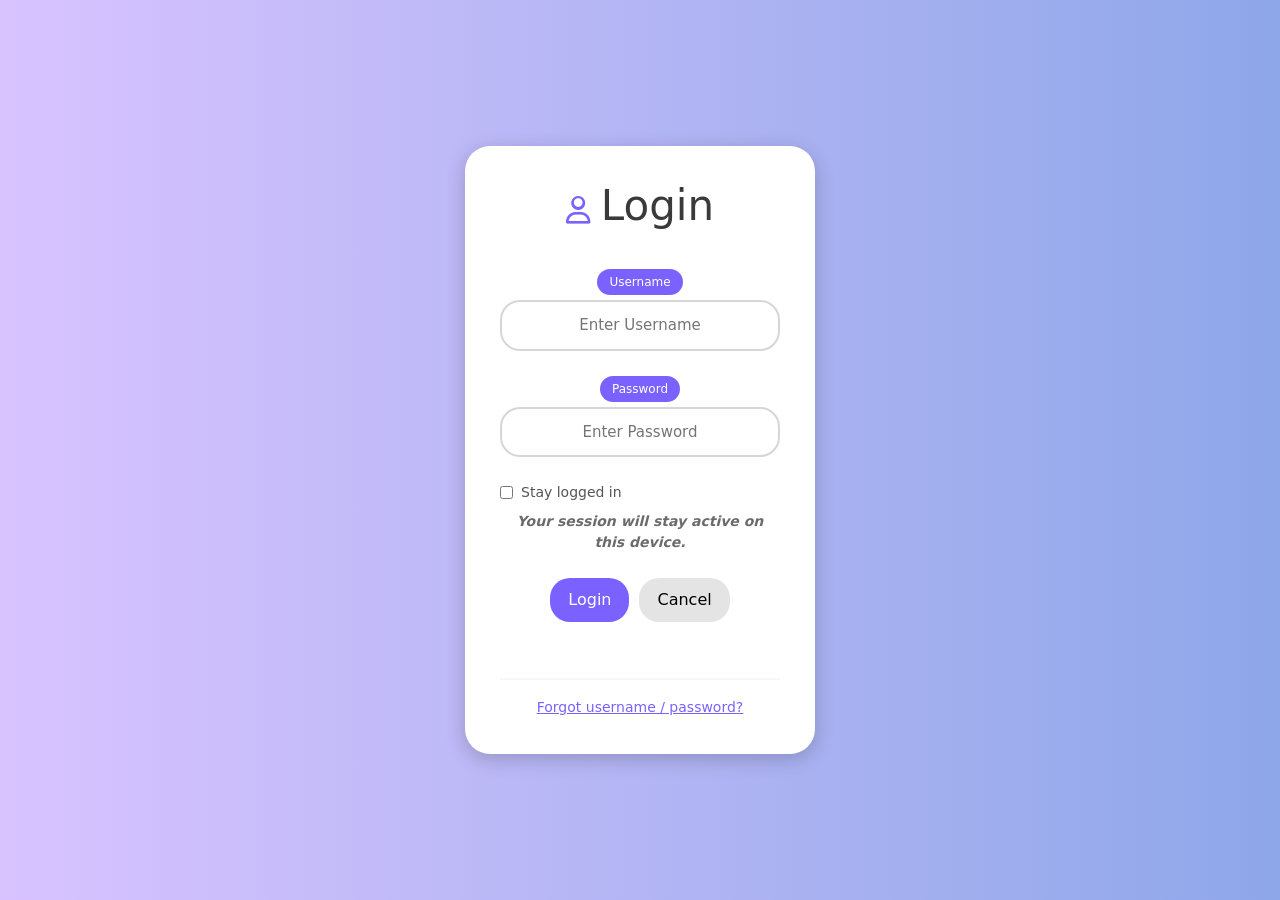
<file: index.html>
<!DOCTYPE html>
<html lang="en">
<head>
    <meta charset="UTF-8">
    <meta name="viewport" content="width=device-width, initial-scale=1.0">
    <title>Q4-Skillstest</title>
    <script src="main.js"></script>
    <link href="https://cdn.jsdelivr.net/npm/bootstrap@5.3.8/dist/css/bootstrap.min.css" rel="stylesheet" integrity="sha384-sRIl4kxILFvY47J16cr9ZwB07vP4J8+LH7qKQnuqkuIAvNWLzeN8tE5YBujZqJLB" crossorigin="anonymous">
    <script src="https://cdn.jsdelivr.net/npm/bootstrap@5.3.8/dist/js/bootstrap.bundle.min.js" integrity="sha384-FKyoEForCGlyvwx9Hj09JcYn3nv7wiPVlz7YYwJrWVcXK/BmnVDxM+D2scQbITxI" crossorigin="anonymous"></script>
    <link rel="stylesheet" href="styles.css">
    <script src="main.js"></script>
<!-- Font Awesome -->
    <link rel="stylesheet" href="https://cdnjs.cloudflare.com/ajax/libs/font-awesome/6.5.1/css/all.min.css">
</head>
<body class="login-body">

    <div class="login-container">

        <div class="title">
            <i class="fa-regular fa-user"></i>
            <h1>Login</h1>
        </div>

        <form id="loginForm">

            <label>Username</label>
            <input type="text" id="username" placeholder="Enter Username">

            <label>Password</label>
            <input type="password" id="password" placeholder="Enter Password">
            <div class="checkbox-area">
                <input type="checkbox" id="stay">
                <span>Stay logged in</span>
            </div>

            <p class="info-text">Your session will stay active on this device.</p>

            <div class="buttons">
                <button type="submit" class="login-btn">Login</button>
                <button type="button" class="cancel-btn" id="cancelBtn">Cancel</button>
            </div>

            <p id="message"></p>

        </form>

        <hr>

        <a href="#" class="forgot">Forgot username / password?</a>

    </div>

    <script src="main.js"></script>
</body>
</html>
</file>
<file: styles.css>
/* LOGIN PAGE */

.login-body{
    background: linear-gradient(to right, #d8c3ff, #8ea7e9);
    height: 100vh;
    display: flex;
    justify-content: center;
    align-items: center;
}

.login-container{
    width: 350px;
    background-color: #ffffff;
    padding: 35px;
    border-radius: 25px;
    box-shadow: 0 5px 20px rgba(0,0,0,0.2);
    text-align: center;
}

.title{
    display: flex;
    justify-content: center;
    align-items: center;
    gap: 10px;
    margin-bottom: 30px;
}

.title i{
    font-size: 28px;
    color: #7b61ff;
}

.title h1{
    font-size: 42px;
    color: #3a3a3a;
}

form{
    display: flex;
    flex-direction: column;
}

label{
    background-color: #7b61ff;
    color: white;
    width: fit-content;
    margin: auto;
    padding: 4px 12px;
    border-radius: 15px;
    font-size: 12px;
    margin-bottom: 5px;
}

input[type="text"],
input[type="password"]{
    width: 100%;
    padding: 12px;
    border: 2px solid #d6d6d6;
    border-radius: 20px;
    margin-bottom: 25px;
    text-align: center;
    font-size: 15px;
}

.checkbox-area{
    display: flex;
    align-items: center;
    gap: 8px;
    margin-bottom: 8px;
    font-size: 14px;
    color: #555;
}

.info-text{
    font-style: italic;
    font-weight: bold;
    color: #6b6b6b;
    margin-bottom: 25px;
    font-size: 14px;
}

.buttons{
    display: flex;
    justify-content: center;
    gap: 10px;
    margin-bottom: 20px;
}

.login-btn{
    background-color: #7b61ff;
    color: white;
    border: none;
    padding: 10px 18px;
    border-radius: 20px;
    cursor: pointer;
}

.cancel-btn{
    background-color: #e4e4e4;
    border: none;
    padding: 10px 18px;
    border-radius: 20px;
    cursor: pointer;
}

.login-btn:hover{
    background-color: #6548f5;
}

.cancel-btn:hover{
    background-color: #d0d0d0;
}

#message{
    margin-top: 10px;
    color: #7b61ff;
}

hr{
    margin: 10px 0 15px;
    border: 1px solid #ddd;
}

.forgot{
    color: #7b61ff;
    font-size: 14px;
}

/* DASHBOARD PAGE */

body{
    background-color: #f4f6fb;
}

.container{
    display: flex;
    min-height: 100vh;
}

.sidebar{
    width: 220px;
    background: linear-gradient(to bottom, #2b3467, #1b1f3b);
    color: white;
    padding: 20px;
}

.logo{
    text-align: center;
    margin-bottom: 40px;
}

.logo i{
     font-size: 55px;
    color: #ffd166;
}

.sidebar ul{
    list-style: none;
}

.sidebar ul li{
    margin: 25px 0;
    cursor: pointer;
    transition: 0.3s;
}

.sidebar ul li:hover{
    color: #a5b4fc;
}

.active{
    color: #a5b4fc;
}

.main-content{
    flex: 1;
    padding: 20px;
}

.header h1{
    background-color: #7b61ff;
    color: white;
    width: fit-content;
    padding: 10px 15px;
    border-radius: 10px;
    margin-bottom: 10px;
}

.header p{
    margin-bottom: 20px;
    color: #666;
}

.card-container{
    display: grid;
    grid-template-columns: repeat(auto-fit, minmax(220px, 1fr));
    gap: 20px;
}

.card{
    background-color: white;
    padding: 15px;
    border-radius: 15px;
    box-shadow: 0 4px 10px rgba(0,0,0,0.15);
    transition: 0.3s;
}

.card:hover{
    transform: translateY(-5px);
}

.card h2{
    margin-bottom: 10px;
    font-size: 24px;
    color: #333;
}

.card img{
    width: 100%;
    height: 90px;
    object-fit: cover;
    border-radius: 8px;
    margin-bottom: 10px;
}

.card p{
    font-size: 14px;
    color: #444;
    margin-bottom: 20px;
}

.card span{
    font-size: 13px;
    color: gray;
}

.line{
    margin-top: 15px;
    height: 8px;
    width: 100%;
    background: linear-gradient(to right, #7b61ff, #8ea7e9);
    border-radius: 10px;
}
</file>
